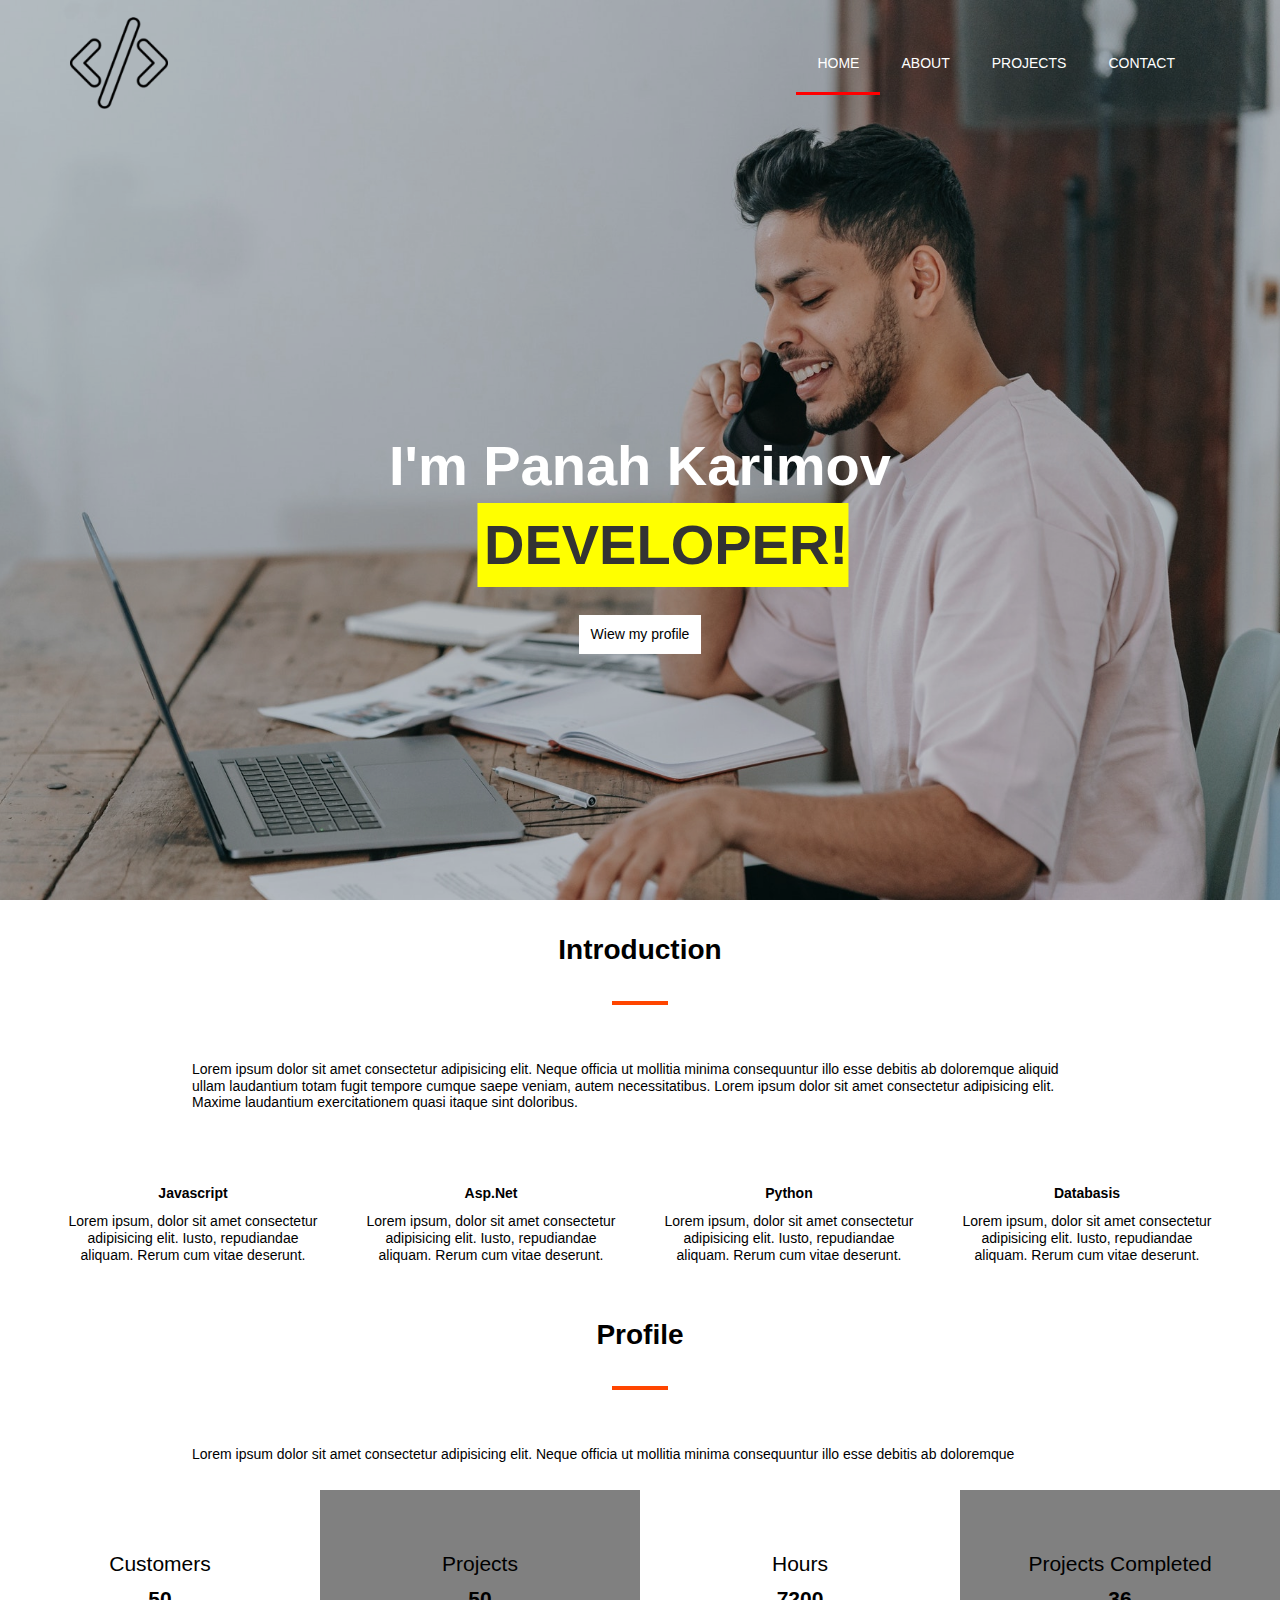
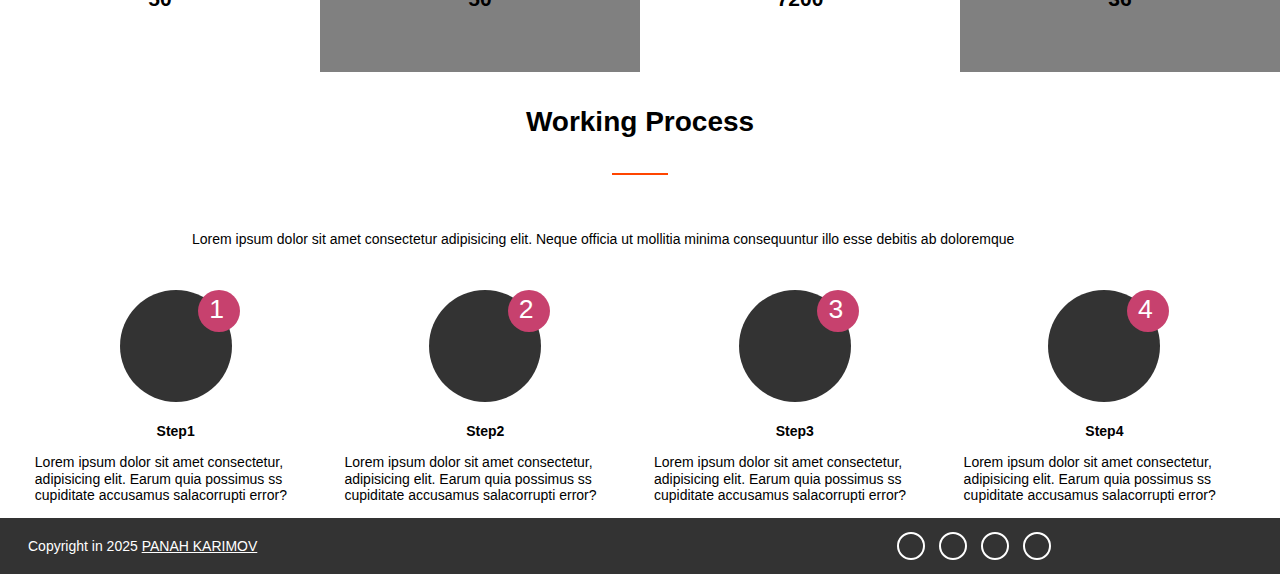
<file: index.html>
<!DOCTYPE html>
<html lang="en">

<head>
    <link rel="stylesheet" href="https://cdnjs.cloudflare.com/ajax/libs/font-awesome/6.1.1/css/all.min.css"
        integrity="sha512-KfkfwYDsLkIlwQp6LFnl8zNdLGxu9YAA1QvwINks4PhcElQSvqcyVLLD9aMhXd13uQjoXtEKNosOWaZqXgel0g=="
        crossorigin="anonymous" referrerpolicy="no-referrer" />
    <meta charset="UTF-8">
    <meta http-equiv="X-UA-Compatible" content="IE=edge">
    <meta name="viewport" content="width=device-width, initial-scale=1.0">
    <link rel="stylesheet" href="style.css">
    <title>Blog</title>
</head>

<body>
    <div class="mainphoto"></div>
    <nav class="mainnav">
        <div class="logo"><img src="img/logo.png" alt=""></div>
        <div class="menu">
            <ul>
                <li><a class="a1" href="index.html">HOME</a></li>
                <li><a href="about.html">ABOUT</a></li>
                <li><a href="projects.html">PROJECTS</a></li>
                <li><a href="contact.html">CONTACT</a></li>
            </ul>
        </div>
    </nav>
    <header class="maintittles">
        <div class="tittle1">
            <h1>I'm Panah Karimov</h1>
        </div>
        <div class="tittle2">
            <h1>Developer!</h1>
        </div>
        <div class="button"><a href="">Wiew my profile</a></div>
    </header>
    <main>
        <div class="intro">
            <div class="tittle3">
                <h1>Introduction</h1>
            </div>
            <div class="line"></div>
            <div class="line"></div>
            <div class="tittle4">Lorem ipsum dolor sit amet consectetur adipisicing elit. Neque officia ut mollitia
                minima consequuntur illo esse debitis ab doloremque aliquid ullam laudantium totam fugit tempore cumque
                saepe veniam, autem necessitatibus. Lorem ipsum dolor sit amet consectetur adipisicing elit. Maxime
                laudantium exercitationem quasi itaque sint doloribus.</div>
        </div>

        <div class="iconbar">
            <div class="java">
                <div class="icon1"><i class="fa-brands fa-js"></i></div>
                <div class="tittle5">
                    <p><b>Javascript</b></p>
                    <p> Lorem ipsum, dolor sit amet consectetur adipisicing elit. Iusto, repudiandae aliquam. Rerum cum
                        vitae deserunt.</p>
                </div>
            </div>

            <div class="java">
                <div class="icon1"><i class="fa-solid fa-code-branch"></i></div>
                <div class="tittle5">
                    <p><b>Asp.Net</b></p>
                    <p> Lorem ipsum, dolor sit amet consectetur adipisicing elit. Iusto, repudiandae aliquam. Rerum cum
                        vitae deserunt.</p>
                </div>
            </div>

            <div class="java">
                <div class="icon1"><i class="fa-brands fa-python"></i></div>
                <div class="tittle5">
                    <p><b>Python</b></p>
                    <p> Lorem ipsum, dolor sit amet consectetur adipisicing elit. Iusto, repudiandae aliquam. Rerum cum
                        vitae deserunt.</p>
                </div>
            </div>

            <div class="java">
                <div class="icon1"><i class="fa-solid fa-code"></i></div>
                <div class="tittle5">
                    <p><b>Databasis</b></p>
                    <p> Lorem ipsum, dolor sit amet consectetur adipisicing elit. Iusto, repudiandae aliquam. Rerum cum
                        vitae deserunt.</p>
                </div>
            </div>
        </div>

        <div class="intro">
            <div class="tittle3">
                <h1>Profile</h1>
            </div>
            <div class="line"></div>
            <div class="line"></div>
            <div class="tittle4">Lorem ipsum dolor sit amet consectetur adipisicing elit. Neque officia ut mollitia
                minima consequuntur illo esse debitis ab doloremque
            </div>
        </div>

        <div class="iconbar2">
            <div class="custom">
                <div class="icon2"><i class="fa-solid fa-users"></i></div>
                <div class="tittle6">
                    <p>Customers</p>
                    <p><b>50</b></p>
                </div>
            </div>
            <div class="projects">
                <div class="icon2"><i class="fa-solid fa-award"></i></div>
                <div class="tittle6">
                    <p>Projects</p>
                    <p><b>50</b></p>
                </div>
            </div>
            <div class="custom">
                <div class="icon2"><i class="fa-solid fa-hourglass-start"></i></div>
                <div class="tittle6">
                    <p>Hours</p>
                    <p><b>7200</b></p>
                </div>
            </div>
            <div class="projects">
                <div class="icon2"><i class="fa-solid fa-code-merge"></i></div>
                <div class="tittle6">
                    <p>Projects Completed</p>
                    <p><b>36</b></p>
                </div>
            </div>
        </div>

        <div class="intro">
            <div class="tittle3">
                <h1>Working Process</h1>
            </div>
            <div class="line"></div>
            <div class="tittle4">Lorem ipsum dolor sit amet consectetur adipisicing elit. Neque officia ut mollitia
                minima consequuntur illo esse debitis ab doloremque
            </div>
        </div>

        <div class="iconbar3">
            <div class="step1">
                <div class="icon">
                    <a href=""><i class="fa-solid fa-desktop"></i></a>
                    <div class="reqem"><a href="">1</a></div>
                </div>
                <div class="tittle7"><b>Step1</b></div>
                <div class="tittle8">
                    Lorem ipsum dolor sit amet consectetur, adipisicing elit. Earum quia possimus ss cupiditate accusamus salacorrupti error?
                </div>
            </div>
            
            <div class="step1">
                <div class="icon">
                    <a href=""><i class="fa-solid fa-eye"></i></a>
                    <div class="reqem"><a href="">2</a></div>
                </div>
                <div class="tittle7"><b>Step2</b></div>
                <div class="tittle8">
                    Lorem ipsum dolor sit amet consectetur, adipisicing elit. Earum quia possimus ss cupiditate accusamus salacorrupti error?
                </div>
            </div>

            <div class="step1">
                <div class="icon">
                    <a href=""><i class="fa-brands fa-pagelines"></i></a>
                    <div class="reqem"><a href="">3</a></div>
                </div>
                <div class="tittle7"><b>Step3</b></div>
                <div class="tittle8">
                    Lorem ipsum dolor sit amet consectetur, adipisicing elit. Earum quia possimus ss cupiditate accusamus salacorrupti error?
                </div>
            </div>

            <div class="step1">
                <div class="icon">
                    <a href=""><i class="fa-solid fa-file"></i></a>
                    <div class="reqem"><a href="">4</a></div>
                </div>
                <div class="tittle7"><b>Step4</b></div>
                <div class="tittle8">
                    Lorem ipsum dolor sit amet consectetur, adipisicing elit. Earum quia possimus ss cupiditate accusamus salacorrupti error?
                </div>
            </div>
        </div>
    </main>

    <footer>
        
            <div class="tittle9">Copyright in 2025 <a href="">PANAH KARIMOV</a></div>
            <div class="iconbar3">
                <div class="icon4"><a href=""><i class="fa-brands fa-instagram"></i></a></div>
                <div class="icon4"><a href=""><i class="fa-brands fa-facebook-f"></i></a></div>
                <div class="icon4"><a href=""><i class="fa-brands fa-whatsapp"></i></a></div>
                <div class="icon4"><a href=""><i class="fa-brands fa-twitter"></i></a></div>
            </div>
        
    </footer>
</body>

</html>
</file>
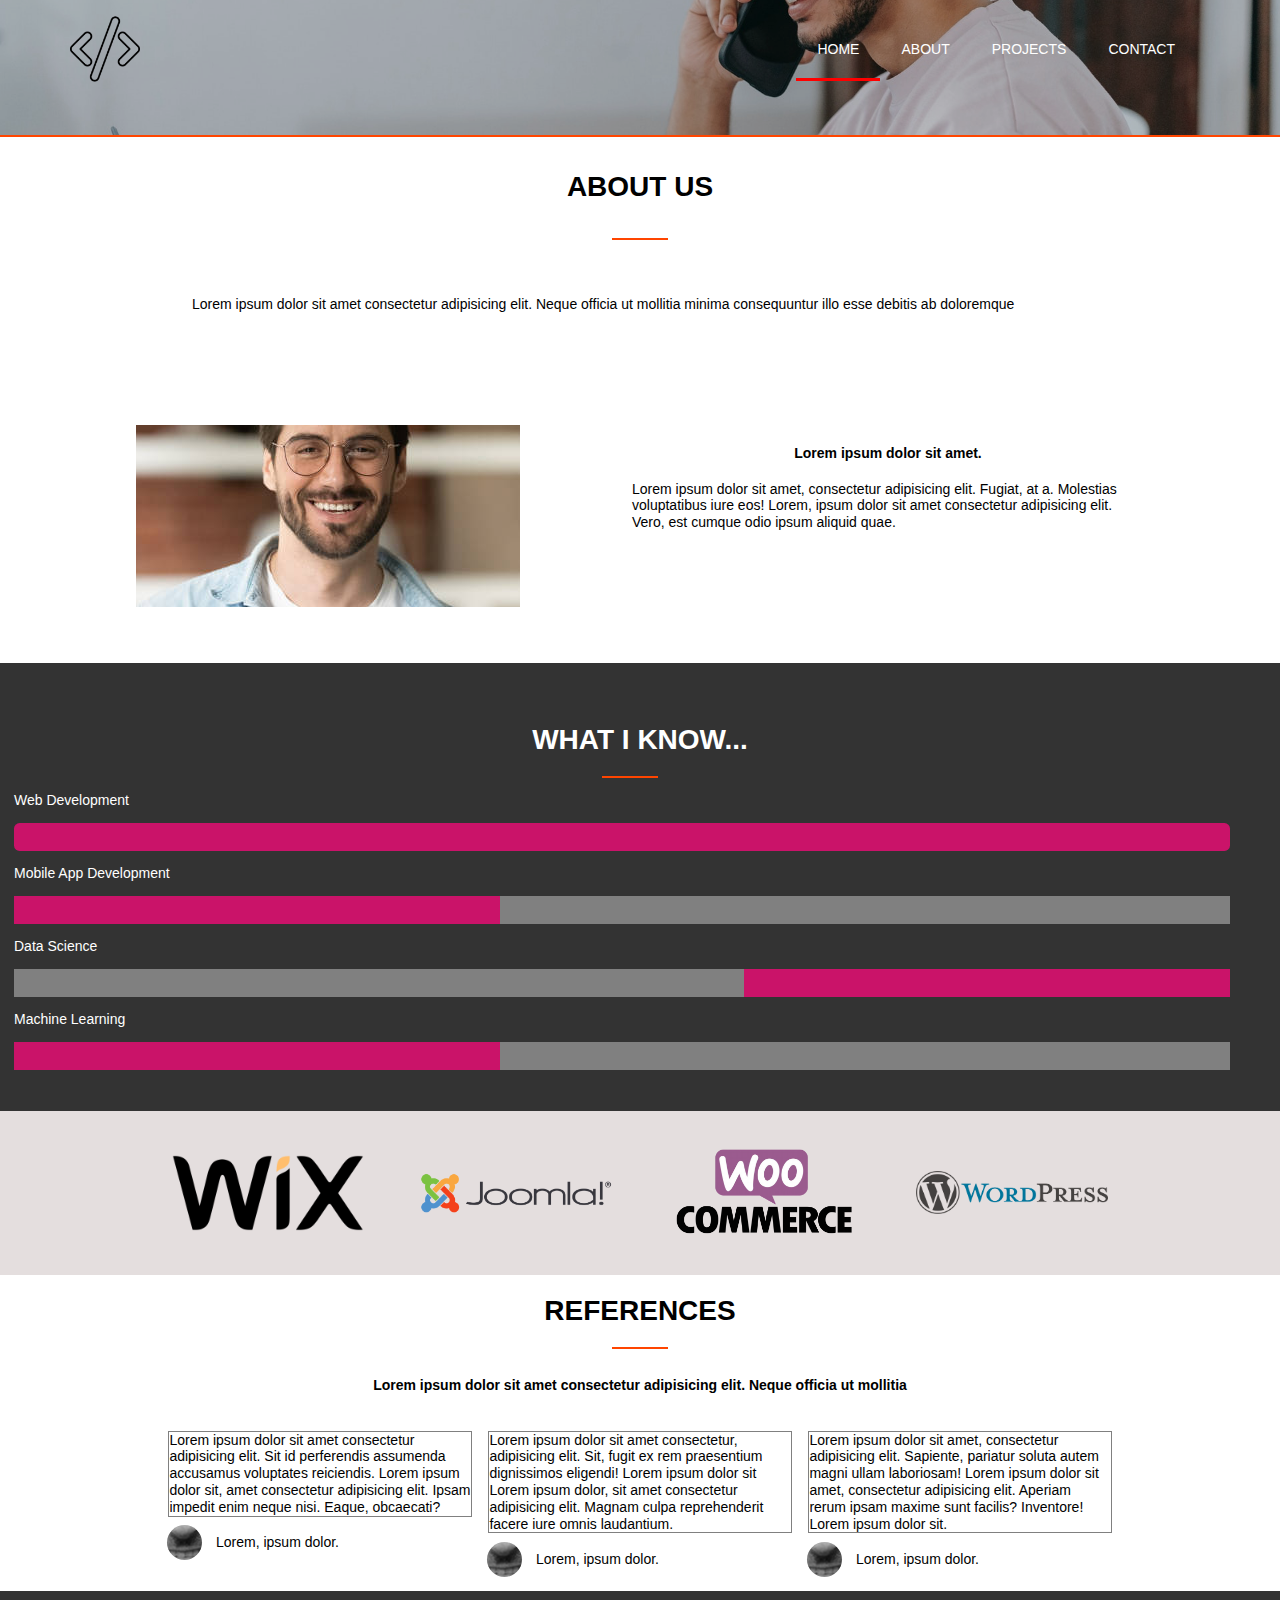
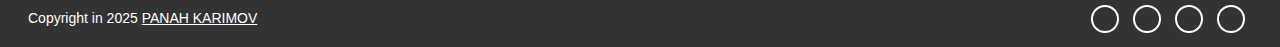
<file: about.html>
<!DOCTYPE html>
<html lang="en">

<head>
    <link rel="stylesheet" href="https://cdnjs.cloudflare.com/ajax/libs/font-awesome/6.1.1/css/all.min.css" integrity="sha512-KfkfwYDsLkIlwQp6LFnl8zNdLGxu9YAA1QvwINks4PhcElQSvqcyVLLD9aMhXd13uQjoXtEKNosOWaZqXgel0g==" crossorigin="anonymous" referrerpolicy="no-referrer" />
    <meta charset="UTF-8">
    <meta http-equiv="X-UA-Compatible" content="IE=edge">
    <meta name="viewport" content="width=device-width, initial-scale=1.0">
    <link rel="stylesheet" href="about.css">
    <title>Document</title>
</head>

<body>

    <div class="mainphoto"></div>
    <nav class="mainnav">
        <div class="logo"><img src="img/logo.png" alt=""></div>
        <div class="menu">
            <ul>
                <li><a class="a1" href="index.html">HOME</a></li>
                <li><a href="">ABOUT</a></li>
                <li><a href="projects.html">PROJECTS</a></li>
                <li><a href="contact.html">CONTACT</a></li>
            </ul>
        </div>
    </nav>
    <header>
        <div class="about">
            <div class="tittle1">
                <h1>ABOUT US</h1>
            </div>
            <div class="line"></div>
            <div class="tittle2">Lorem ipsum dolor sit amet consectetur adipisicing elit. Neque officia ut mollitia
                minima consequuntur illo esse debitis ab doloremque
            </div>
        </div>
        <div class="bar1">
            <div class="photo"></div>
            <div class="tittle3">
                <p><b>Lorem ipsum dolor sit amet.</b></p>
                Lorem ipsum dolor sit amet, consectetur adipisicing elit. Fugiat, at a. Molestias voluptatibus iure eos!
                Lorem, ipsum dolor sit amet consectetur adipisicing elit. Vero, est cumque odio ipsum aliquid quae.
            </div>
        </div>
    </header>
    <main>
        <div class="bar2">
            <h1>WHAT I KNOW...</h1>
            <div class="line"></div>
            <div class="line1">
                <p>Web Development</p>
                <div class="inline1"></div>
            </div>
            <div class="line1">
                <p>Mobile App Development</p>
                <div class="inline2">
                    <div class="l1"></div>
                    <div class="l2"></div>
                </div>
            </div>
            <div class="line1">
                <p>Data Science</p>
                <div class="inline2">
                    <div class="l2"></div>
                    <div class="l1"></div>
                </div>
            </div>
            <div class="line1">
                <p>Machine Learning</p>
                <div class="inline2">
                    <div class="l1"></div>
                    <div class="l2"></div>
                </div>
            </div>
        </div>
        <div class="bar3">
            <div class="photo1"><img src="img/wix.png" alt=""></div>
            <div class="photo1"><img src="img/joomla.png" alt=""></div>
            <div class="photo1"><img src="img/woocommerce.png" alt=""></div>
            <div class="photo1"><img src="img/wordpress.png" alt=""></div>
        </div>

        <div class="references">
            <div class="tittle4">
                <h1>REFERENCES</h1>
            </div>
            <div class="line"></div>
            <div class="tittle5">
                <b>Lorem ipsum dolor sit amet consectetur adipisicing elit. Neque officia ut mollitia </b>
            </div>
        </div>

        <div class="bar4">
            <div class="inbar1">
                <div class="tittle6">
                    Lorem ipsum dolor sit amet consectetur adipisicing elit. Sit id perferendis assumenda accusamus
                    voluptates reiciendis. Lorem ipsum dolor sit, amet consectetur adipisicing elit. Ipsam impedit enim
                    neque nisi. Eaque, obcaecati?
                </div>
                <div class="profilephoto">
                    <div class="photo2"></div>
                    <div class="tittle7">Lorem, ipsum dolor.</div>
                </div>
            </div>
            <div class="inbar1">
                <div class="tittle6">Lorem ipsum dolor sit amet consectetur, adipisicing elit. Sit, fugit ex rem
                    praesentium dignissimos eligendi! Lorem ipsum dolor sit Lorem ipsum dolor, sit amet consectetur
                    adipisicing elit. Magnam culpa reprehenderit facere iure omnis laudantium.

                </div>
                <div class="profilephoto">
                    <div class="photo2"></div>
                    <div class="tittle7">Lorem, ipsum dolor.</div>
                </div>
            </div>
            <div class="inbar1">
                <div class="tittle6">
                    Lorem ipsum dolor sit amet, consectetur adipisicing elit. Sapiente, pariatur soluta autem magni
                    ullam laboriosam! Lorem ipsum dolor sit amet, consectetur adipisicing elit. Aperiam rerum ipsam
                    maxime sunt facilis? Inventore! Lorem ipsum dolor sit.
                </div>
                <div class="profilephoto">
                    <div class="photo2"></div>
                    <div class="tittle7">Lorem, ipsum dolor.</div>
                </div>
            </div>
        </div>
    </main>

    <footer>

        <div class="tittle9">Copyright in 2025 <a href="">PANAH KARIMOV</a></div>
        <div class="iconbar3">
            <div class="icon4"><a href=""><i class="fa-brands fa-instagram"></i></a></div>
            <div class="icon4"><a href=""><i class="fa-brands fa-facebook-f"></i></a></div>
            <div class="icon4"><a href=""><i class="fa-brands fa-whatsapp"></i></a></div>
            <div class="icon4"><a href=""><i class="fa-brands fa-twitter"></i></a></div>
        </div>

    </footer>
</body>

</html>
</file>
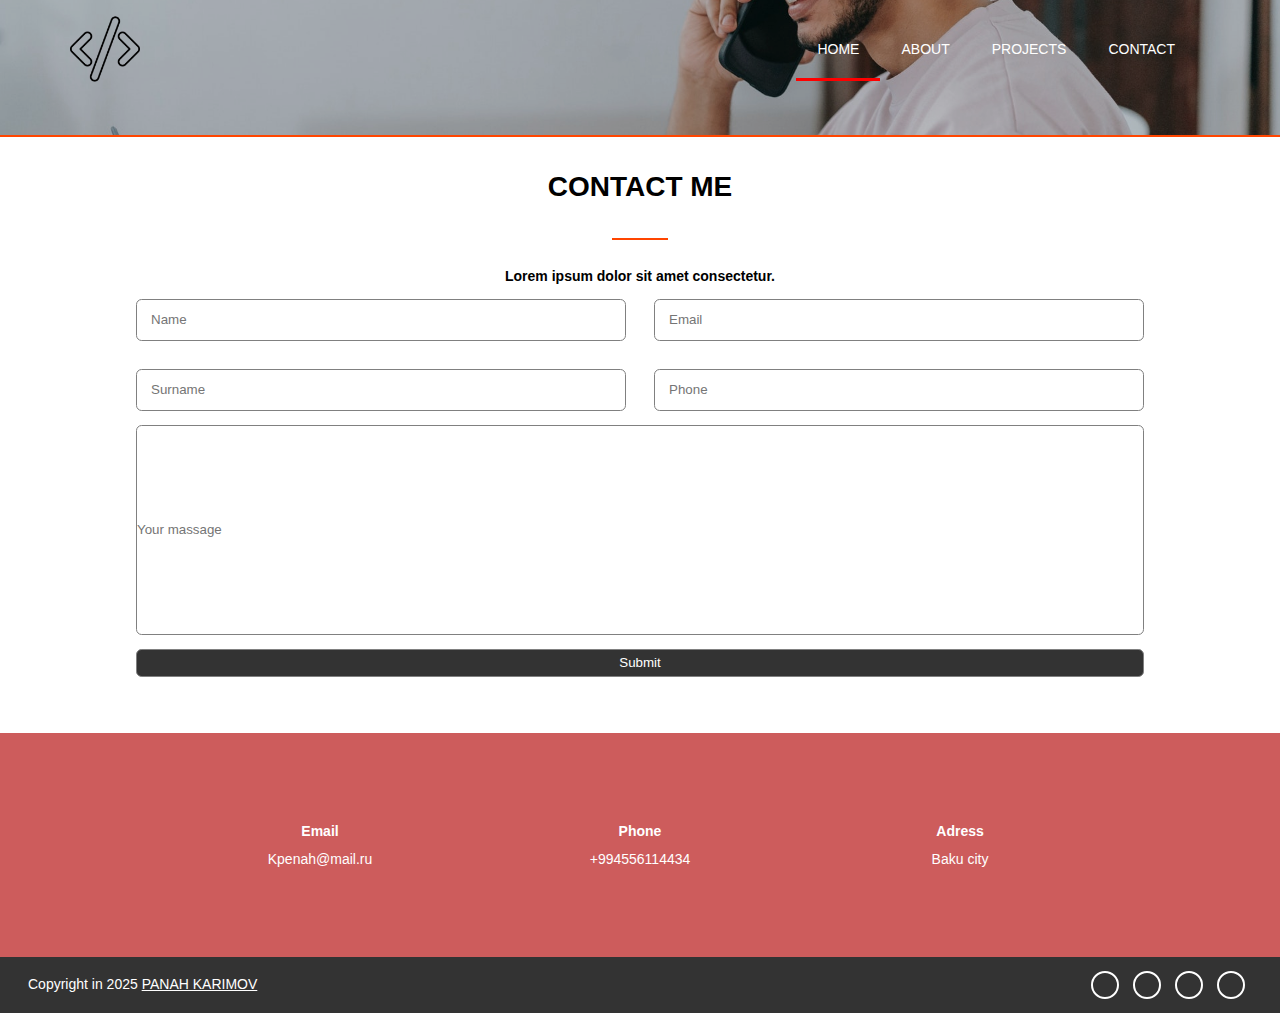
<file: contact.html>
<!DOCTYPE html>
<html lang="en">

<head>
    <link rel="stylesheet" href="https://cdnjs.cloudflare.com/ajax/libs/font-awesome/6.1.1/css/all.min.css"
        integrity="sha512-KfkfwYDsLkIlwQp6LFnl8zNdLGxu9YAA1QvwINks4PhcElQSvqcyVLLD9aMhXd13uQjoXtEKNosOWaZqXgel0g=="
        crossorigin="anonymous" referrerpolicy="no-referrer" />
    <meta charset="UTF-8">
    <meta http-equiv="X-UA-Compatible" content="IE=edge">
    <meta name="viewport" content="width=device-width, initial-scale=1.0">
    <link rel="stylesheet" href="contact.css">
    <title>contact</title>
</head>

<body>
    <div class="mainphoto"></div>
    <nav class="mainnav">
        <div class="logo"><img src="img/logo.png" alt=""></div>
        <div class="menu">
            <ul>
                <li><a class="a1" href="index.html">HOME</a></li>
                <li><a href="about.html">ABOUT</a></li>
                <li><a href="projects.html">PROJECTS</a></li>
                <li><a href="contact.html">CONTACT</a></li>
            </ul>
        </div>
    </nav>

    <header>
        <div class="about">
            <div class="tittle1">
                <h1>CONTACT ME</h1>
            </div>
            <div class="line"></div>
            <div class="tittle2">
                <b>Lorem ipsum dolor sit amet consectetur.</b>
            </div>
        </div>
    </header>

    <main>
        <form action="">

        <div class="bar1">
            <input type="text" placeholder="Name">
            <input type="text" placeholder="Email">
        </div>
        <div class="bar1">
            <input type="text" placeholder="Surname">
            <input type="text" placeholder="Phone">
        </div>
        <div class="bar2">
            <input type="text" placeholder="Your massage">
            <button value="Submit">Submit</button>
        </div>
       </form>

        <div class="contactbar">
            <div class="contact1">
                <i class="fa-solid fa-envelope"></i>
                <p><b>Email</b></p>
                <p>Kpenah@mail.ru</p>
            </div>
            <div class="contact1">
                <i class="fa-solid fa-phone"></i>
                <p><b>Phone</b></p>
                <p>+994556114434</p>
            </div>
            <div class="contact1">
                <i class="fa-solid fa-address-card"></i>
                <p><b>Adress</b></p>
                <p>Baku city</p>
            </div>
        </div>
    </form>
    </main>

    <footer>

        <div class="tittle9">Copyright in 2025 <a href="">PANAH KARIMOV</a></div>
        <div class="iconbar3">
            <div class="icon4"><a href=""><i class="fa-brands fa-instagram"></i></a></div>
            <div class="icon4"><a href=""><i class="fa-brands fa-facebook-f"></i></a></div>
            <div class="icon4"><a href=""><i class="fa-brands fa-whatsapp"></i></a></div>
            <div class="icon4"><a href=""><i class="fa-brands fa-twitter"></i></a></div>
        </div>

    </footer>
</body>

</html>
</file>
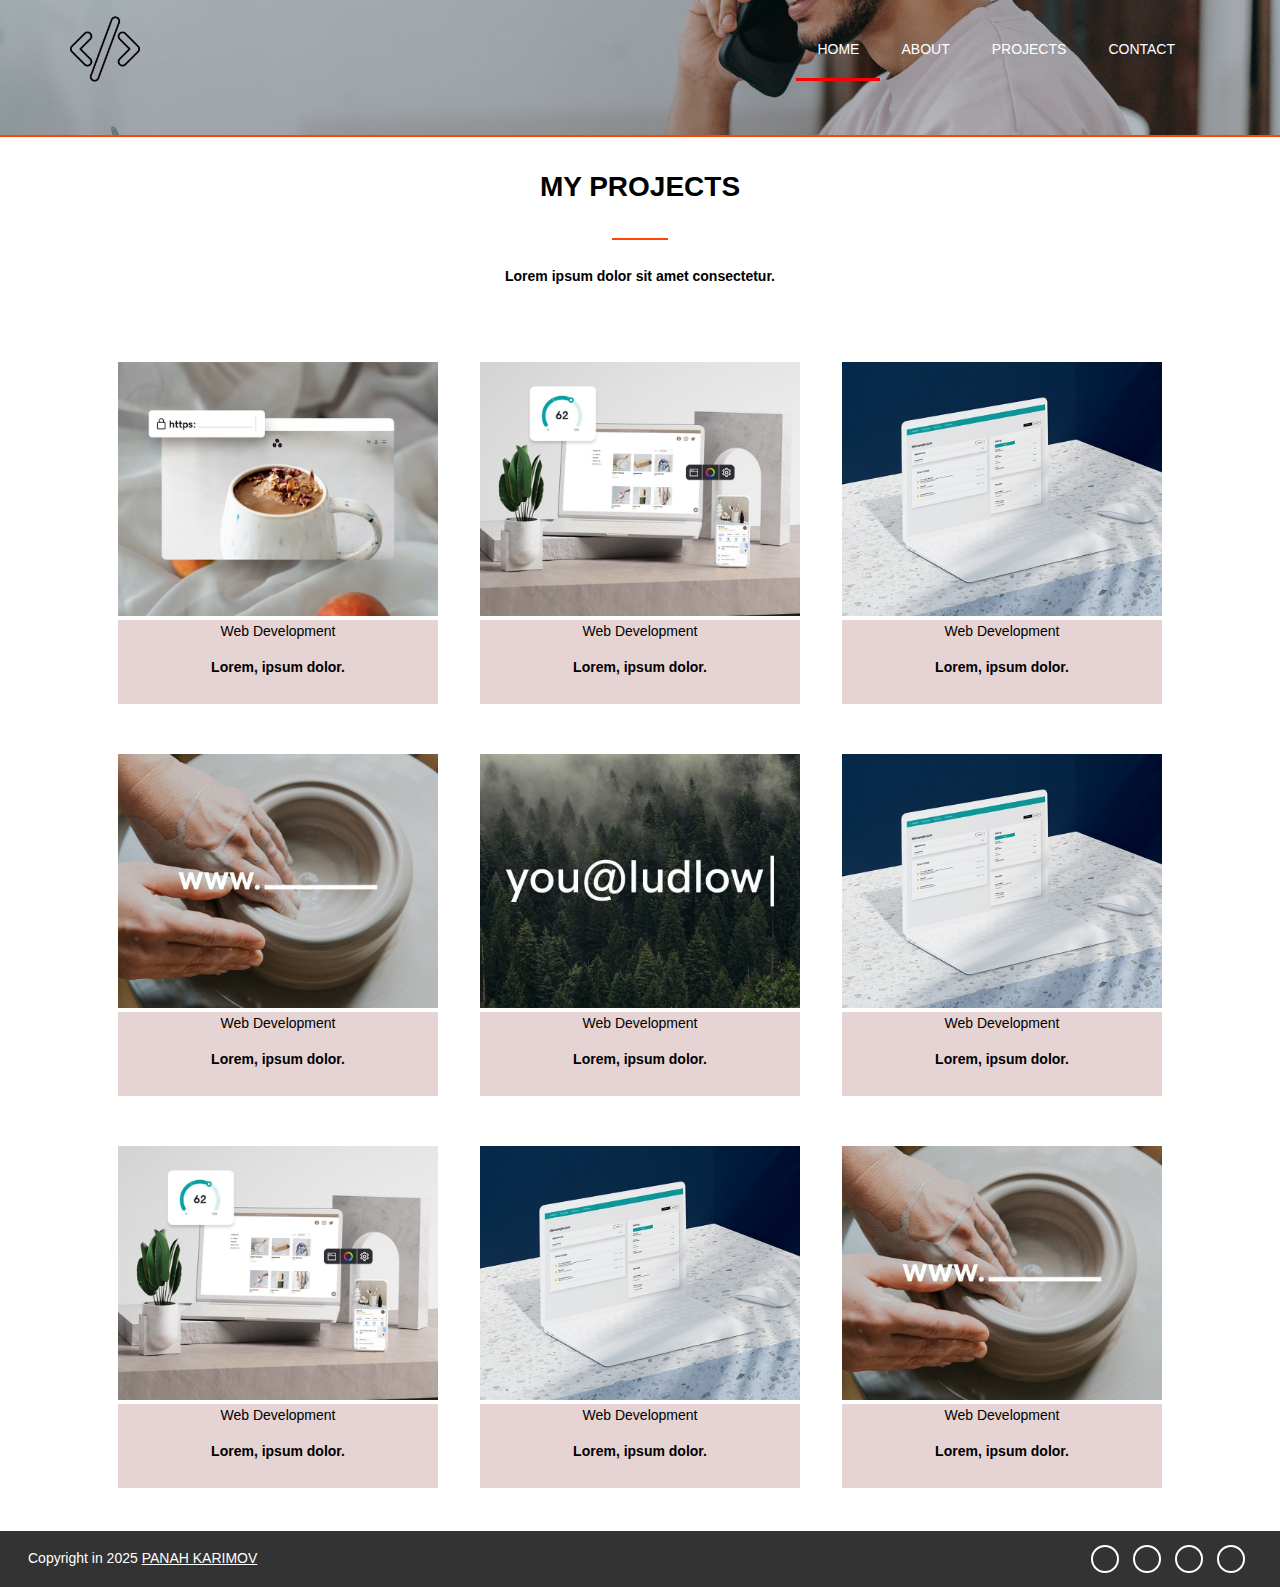
<file: projects.html>
<!DOCTYPE html>
<html lang="en">
<head>
    <link rel="stylesheet" href="https://cdnjs.cloudflare.com/ajax/libs/font-awesome/6.1.1/css/all.min.css" integrity="sha512-KfkfwYDsLkIlwQp6LFnl8zNdLGxu9YAA1QvwINks4PhcElQSvqcyVLLD9aMhXd13uQjoXtEKNosOWaZqXgel0g==" crossorigin="anonymous" referrerpolicy="no-referrer" />
    <meta charset="UTF-8">
    <meta http-equiv="X-UA-Compatible" content="IE=edge">
    <meta name="viewport" content="width=device-width, initial-scale=1.0">
    <title>Document</title>
    <link rel="stylesheet" href="projects.css">
</head>
<body>
    <div class="mainphoto"></div>
    <nav class="mainnav">
        <div class="logo"><img src="img/logo.png" alt=""></div>
        <div class="menu">
            <ul>
                <li><a class="a1" href="index.html">HOME</a></li>
                <li><a href="about.html">ABOUT</a></li>
                <li><a href="projects.html">PROJECTS</a></li>
                <li><a href="contact.html">CONTACT</a></li>
            </ul>
        </div>
    </nav>
    <header>
        <div class="about">
            <div class="tittle1">
                <h1>MY PROJECTS</h1>
            </div>
            <div class="line"></div>
            <div class="tittle2">
               <b>Lorem ipsum dolor sit amet consectetur.</b>               
            </div>
        </div>
    </header>
    <main>
        <div class="photobar">
            <div class="photo1" id="">
                <a href=""><img src="img/work-2.jpeg" alt=""></a>
                <div class="tittles">
                    <p>Web Development</p><br>
                    <p><b>Lorem, ipsum dolor.</b></p>
                </div>
            </div>
            <div class="photo1">
                <a href=""><img src="img/work-3.jpeg" alt=""></a>
                <div class="tittles">
                    <p>Web Development</p><br>
                    <p><b>Lorem, ipsum dolor.</b></p>
                </div>
            </div>
            <div class="photo1">
                <a href=""><img src="img/work-1.jpeg" alt=""></a>
                <div class="tittles">
                    <p>Web Development</p><br>
                    <p><b>Lorem, ipsum dolor.</b></p>
                </div>
            </div>
            <div class="photo1">
                <a href=""><img src="img/work-4.jpeg" alt=""></a>
                <div class="tittles">
                    <p>Web Development</p><br>
                    <p><b>Lorem, ipsum dolor.</b></p>
                </div>
            </div>
            <div class="photo1">
                <a href=""><img src="img/work-5.jpeg" alt=""></a>
                <div class="tittles">
                    <p>Web Development</p><br>
                    <p><b>Lorem, ipsum dolor.</b></p>
                </div>
            </div>
            <div class="photo1">
                <a href=""><img src="img/work-1.jpeg" alt=""></a>
                <div class="tittles">
                    <p>Web Development</p><br>
                    <p><b>Lorem, ipsum dolor.</b></p>
                </div>
            </div>
            <div class="photo1">
                <a href=""><img src="img/work-3.jpeg" alt=""></a>
                <div class="tittles">
                    <p>Web Development</p><br>
                    <p><b>Lorem, ipsum dolor.</b></p>
                </div>
            </div>
            <div class="photo1">
                <a href=""><img src="img/work-1.jpeg" alt=""></a>
                <div class="tittles">
                    <p>Web Development</p><br>
                    <p><b>Lorem, ipsum dolor.</b></p>
                </div>
            </div>
            <div class="photo1">
                <a href=""><img src="img/work-4.jpeg" alt=""></a>
                <div class="tittles">
                    <p>Web Development</p><br>
                    <p><b>Lorem, ipsum dolor.</b></p>
                </div>
            </div>
        </div>
    </main>

    <footer>

        <div class="tittle9">Copyright in 2025 <a href="">PANAH KARIMOV</a></div>
        <div class="iconbar3">
            <div class="icon4"><a href=""><i class="fa-brands fa-instagram"></i></a></div>
            <div class="icon4"><a href=""><i class="fa-brands fa-facebook-f"></i></a></div>
            <div class="icon4"><a href=""><i class="fa-brands fa-whatsapp"></i></a></div>
            <div class="icon4"><a href=""><i class="fa-brands fa-twitter"></i></a></div>
        </div>

    </footer>
    
</body>
</html>
</file>
<file: style.css>
* {
  margin: 0;
  padding: 0;
  -webkit-box-sizing: border-box;
          box-sizing: border-box;
  font-family: Verdana, Geneva, Tahoma, sans-serif;
}

html {
  font-size: 14px;
  line-height: 1.2rem;
}

img {
  width: 100%;
}

a {
  text-decoration: none;
  color: #fff;
}

ul {
  list-style: none;
  display: -webkit-box;
  display: -ms-flexbox;
  display: flex;
}

.mainphoto {
  background-image: url("img/bg.jpeg");
  background-repeat: no-repeat;
  background-position: center;
  background-size: cover;
  width: 100%;
  height: 100vh;
  position: relative;
  -webkit-filter: brightness(80%);
          filter: brightness(80%);
}

nav {
  width: 100%;
  position: absolute;
  z-index: 2;
  top: 0%;
  display: -webkit-box;
  display: -ms-flexbox;
  display: flex;
  -webkit-box-pack: justify;
      -ms-flex-pack: justify;
          justify-content: space-between;
  -webkit-box-align: center;
      -ms-flex-align: center;
          align-items: center;
}

nav .logo {
  width: 7rem;
  height: 7rem;
  margin: 1rem 0 0 5rem;
}

nav .menu {
  margin: 1rem 6rem 0 0;
}

nav .menu .a1 {
  border-bottom: solid 3px red;
}

nav .menu .a1:hover {
  border-bottom: solid 3px red;
}

nav .menu a {
  padding: 1.5rem;
}

nav .menu a:hover {
  border-bottom: solid 3px green;
}

header {
  position: absolute;
  z-index: 2;
  display: -webkit-box;
  display: -ms-flexbox;
  display: flex;
  -webkit-box-orient: vertical;
  -webkit-box-direction: normal;
      -ms-flex-direction: column;
          flex-direction: column;
  -webkit-box-align: center;
      -ms-flex-align: center;
          align-items: center;
  -webkit-box-pack: center;
      -ms-flex-pack: center;
          justify-content: center;
  top: 40%;
  left: 50%;
  -webkit-transform: translate(-50%, 50%);
          transform: translate(-50%, 50%);
}

header h1 {
  color: white;
  font-size: 4rem;
}

header .tittle2 {
  color: #333;
  text-transform: uppercase;
  white-space: nowrap;
  overflow: hidden;
  width: 550px;
  font-size: 3rem;
  font-weight: 100;
  line-height: 1.5;
}

header .tittle2 h1 {
  -webkit-transform: translate(-50%, 50%);
          transform: translate(-50%, 50%);
  margin-left: 5%;
  position: absolute;
  z-index: 2;
  background-color: yellow;
  color: #333;
  display: block;
  font-weight: 900;
  overflow: hidden;
  position: absolute;
  padding-left: 0.5rem;
  top: 0.2rem;
  left: 270px;
  -webkit-animation: openclose 3s ease-in-out infinite;
          animation: openclose 3s ease-in-out infinite;
}

@-webkit-keyframes openclose {
  10% {
    width: 42px;
  }
  20% {
    width: 84px;
  }
  30% {
    width: 126px;
  }
  40% {
    width: 168px;
  }
  50% {
    width: 210px;
  }
  60% {
    width: 252px;
  }
  70% {
    width: 294px;
  }
  80% {
    width: 336px;
  }
  90% {
    width: 378px;
  }
  100% {
    width: 420px;
  }
}

@keyframes openclose {
  10% {
    width: 42px;
  }
  20% {
    width: 84px;
  }
  30% {
    width: 126px;
  }
  40% {
    width: 168px;
  }
  50% {
    width: 210px;
  }
  60% {
    width: 252px;
  }
  70% {
    width: 294px;
  }
  80% {
    width: 336px;
  }
  90% {
    width: 378px;
  }
  100% {
    width: 420px;
  }
}

header .button {
  background-color: #fff;
  padding: 0.8rem;
  margin-top: 4rem;
  cursor: pointer;
  margin-top: 10rem;
}

header .button a {
  color: black;
}

main .intro {
  display: -webkit-box;
  display: -ms-flexbox;
  display: flex;
  -webkit-box-orient: vertical;
  -webkit-box-direction: normal;
      -ms-flex-direction: column;
          flex-direction: column;
  -webkit-box-align: center;
      -ms-flex-align: center;
          align-items: center;
}

main .intro .tittle3 {
  margin: 3rem;
}

main .intro .line {
  width: 4rem;
  border: solid 1px orangered;
}

main .intro .tittle4 {
  width: 70%;
  margin-top: 4rem;
}

main .iconbar {
  width: 100%;
  display: -webkit-box;
  display: -ms-flexbox;
  display: flex;
  -webkit-box-pack: center;
      -ms-flex-pack: center;
          justify-content: center;
  -ms-flex-wrap: wrap;
      flex-wrap: wrap;
  margin-top: 3rem;
}

main .iconbar .java {
  width: 20%;
  display: -webkit-box;
  display: -ms-flexbox;
  display: flex;
  -webkit-box-orient: vertical;
  -webkit-box-direction: normal;
      -ms-flex-direction: column;
          flex-direction: column;
  -webkit-box-align: center;
      -ms-flex-align: center;
          align-items: center;
  margin: 1.5rem;
}

main .iconbar .java p {
  margin-top: 0.8rem;
  text-align: center;
}

main .iconbar .java .icon1 {
  text-align: center;
  font-size: 4rem;
  color: darkorange;
}

.iconbar2 {
  width: 100%;
  display: -webkit-box;
  display: -ms-flexbox;
  display: flex;
  -ms-flex-wrap: wrap;
      flex-wrap: wrap;
  margin-top: 2rem;
}

.iconbar2 .custom, .iconbar2 .projects {
  width: 25%;
  height: 13rem;
  display: -webkit-box;
  display: -ms-flexbox;
  display: flex;
  -webkit-box-orient: vertical;
  -webkit-box-direction: normal;
      -ms-flex-direction: column;
          flex-direction: column;
  -webkit-box-align: center;
      -ms-flex-align: center;
          align-items: center;
  -webkit-box-pack: center;
      -ms-flex-pack: center;
          justify-content: center;
}

.iconbar2 .custom .icon2, .iconbar2 .projects .icon2 {
  font-size: 4rem;
}

.iconbar2 .custom p, .iconbar2 .projects p {
  font-size: 1.5rem;
  text-align: center;
  line-height: 2.5rem;
}

.iconbar2 .projects {
  background-color: grey;
}

.iconbar3 {
  width: 100%;
  display: -webkit-box;
  display: -ms-flexbox;
  display: flex;
  -ms-flex-wrap: wrap;
      flex-wrap: wrap;
  -webkit-box-pack: center;
      -ms-flex-pack: center;
          justify-content: center;
  margin-top: 2rem;
}

.iconbar3 .step1 {
  width: 22%;
  display: -webkit-box;
  display: -ms-flexbox;
  display: flex;
  -webkit-box-orient: vertical;
  -webkit-box-direction: normal;
      -ms-flex-direction: column;
          flex-direction: column;
  -webkit-box-align: center;
      -ms-flex-align: center;
          align-items: center;
  margin: 1rem;
}

.iconbar3 .step1 .icon {
  width: 8rem;
  height: 8rem;
  border-radius: 50%;
  position: relative;
  font-size: 3rem;
  background-color: #333;
  color: #fff;
  -webkit-transition: all 0.6s;
  transition: all 0.6s;
}

.iconbar3 .step1 .icon:hover {
  background-color: #c7416e;
}

.iconbar3 .step1 .icon i {
  padding: 2.2rem;
}

.iconbar3 .step1 .icon .reqem {
  color: white;
  font-size: 1.9rem;
  position: absolute;
  width: 3rem;
  padding: 0.8rem;
  height: 3rem;
  border-radius: 50%;
  background-color: #c7416e;
  top: 0%;
  left: 70%;
  cursor: pointer;
  -webkit-transition: all 0.7s;
  transition: all 0.7s;
}

.iconbar3 .step1 .icon .reqem:hover {
  background-color: #333;
}

.iconbar3 .step1 .tittle7 {
  margin-top: 1.5rem;
}

.iconbar3 .step1 .tittle8 {
  margin-top: 1rem;
}

footer {
  width: 100%;
  background-color: #333;
  display: -webkit-box;
  display: -ms-flexbox;
  display: flex;
  -webkit-box-pack: justify;
      -ms-flex-pack: justify;
          justify-content: space-between;
  -webkit-box-align: center;
      -ms-flex-align: center;
          align-items: center;
  color: white;
  height: 4rem;
}

footer .tittle9 {
  width: 50%;
  margin: 2rem;
}

footer .tittle9 a {
  text-decoration: underline;
}

footer .iconbar3 {
  width: 50%;
  margin-top: -0.08rem;
}

footer .iconbar3 .icon4 {
  width: 2rem;
  height: 2rem;
  border-radius: 50%;
  border: solid 2px white;
  padding: 0.34rem;
  margin: 0.5rem;
}

footer .iconbar3 .icon4:hover {
  opacity: 0.5;
}

footer .iconbar3 .icon4 i {
  font-size: 1rem;
  color: white;
}

@media (max-width: 700px) {
  html {
    font-size: 7px;
  }
  .logo {
    width: 2rem;
    height: 2rem;
    margin: 0.5rem 0 0 5rem;
  }
}
/*# sourceMappingURL=style.css.map */
</file>
<file: about.css>
* {
  margin: 0;
  padding: 0;
  -webkit-box-sizing: border-box;
          box-sizing: border-box;
  font-family: Verdana, Geneva, Tahoma, sans-serif;
}

html {
  font-size: 14px;
  line-height: 1.2rem;
}

img {
  width: 100%;
}

a {
  text-decoration: none;
  color: #fff;
}

ul {
  list-style: none;
  display: -webkit-box;
  display: -ms-flexbox;
  display: flex;
}

.mainphoto {
  background-image: url("img/bg.jpeg");
  background-repeat: no-repeat;
  background-position: center;
  background-size: cover;
  width: 100%;
  height: 15vh;
  position: relative;
  -webkit-filter: brightness(80%);
          filter: brightness(80%);
}

nav {
  width: 100%;
  position: absolute;
  z-index: 2;
  top: 0%;
  display: -webkit-box;
  display: -ms-flexbox;
  display: flex;
  -webkit-box-pack: justify;
      -ms-flex-pack: justify;
          justify-content: space-between;
  -webkit-box-align: center;
      -ms-flex-align: center;
          align-items: center;
}

nav .logo {
  width: 5rem;
  height: 5rem;
  margin: 1rem 0 0 5rem;
}

nav .menu {
  margin: 1rem 6rem 0 0;
}

nav .menu .a1 {
  border-bottom: solid 3px red;
}

nav .menu .a1:hover {
  border-bottom: solid 3px red;
}

nav .menu a {
  padding: 1.5rem;
}

nav .menu a:hover {
  border-bottom: solid 3px green;
}

header .about {
  display: -webkit-box;
  display: -ms-flexbox;
  display: flex;
  -webkit-box-orient: vertical;
  -webkit-box-direction: normal;
      -ms-flex-direction: column;
          flex-direction: column;
  -webkit-box-align: center;
      -ms-flex-align: center;
          align-items: center;
  border-top: solid 2px orangered;
}

header .about .tittle1 {
  margin: 3rem;
}

header .about .line {
  width: 4rem;
  border: solid 1px orangered;
}

header .about .tittle2 {
  width: 70%;
  margin-top: 4rem;
}

header .bar1 {
  display: -webkit-box;
  display: -ms-flexbox;
  display: flex;
  width: 100%;
  -webkit-box-pack: center;
      -ms-flex-pack: center;
          justify-content: center;
  margin-top: 4rem;
}

header .bar1 .photo {
  background: url(img/about.jpeg) center;
  width: 30%;
  height: 13rem;
  margin: 4rem;
}

header .bar1 .tittle3 {
  width: 40%;
  margin: 4rem;
}

header .bar1 .tittle3 p {
  text-align: center;
  line-height: 4rem;
}

main .bar2 {
  background-color: #333;
  width: 100%;
  height: 32rem;
  display: -webkit-box;
  display: -ms-flexbox;
  display: flex;
  -webkit-box-orient: vertical;
  -webkit-box-direction: normal;
      -ms-flex-direction: column;
          flex-direction: column;
  -webkit-box-pack: center;
      -ms-flex-pack: center;
          justify-content: center;
}

main .bar2 h1 {
  color: #fff;
  text-align: center;
  margin: 2rem;
}

main .bar2 .line {
  width: 4rem;
  border: solid 1px orangered;
  margin-left: 47%;
}

main .bar2 .line1 {
  display: -webkit-box;
  display: -ms-flexbox;
  display: flex;
  -webkit-box-orient: vertical;
  -webkit-box-direction: normal;
      -ms-flex-direction: column;
          flex-direction: column;
}

main .bar2 .line1 p {
  color: white;
  margin: 1rem;
}

main .bar2 .line1 .inline1 {
  width: 95%;
  height: 2rem;
  border-radius: 0.4rem;
  background-color: #ca1369;
  margin-left: 1rem;
}

main .bar2 .line1 .inline2 {
  display: -webkit-box;
  display: -ms-flexbox;
  display: flex;
  width: 95%;
  height: 2rem;
  border-radius: 0.4rem;
  margin-left: 1rem;
}

main .bar2 .line1 .inline2 .l1 {
  width: 40%;
  height: 2rem;
  background-color: #ca1369;
}

main .bar2 .line1 .inline2 .l2 {
  width: 60%;
  height: 2rem;
  background-color: grey;
}

main .bar3 {
  display: -webkit-box;
  display: -ms-flexbox;
  display: flex;
  width: 100%;
  -webkit-box-pack: center;
      -ms-flex-pack: center;
          justify-content: center;
  background-color: #e4dede;
}

main .bar3 .photo1 {
  display: -webkit-box;
  display: -ms-flexbox;
  display: flex;
  -webkit-box-align: center;
      -ms-flex-align: center;
          align-items: center;
  width: 15%;
  margin: 2rem;
}

main .references {
  display: -webkit-box;
  display: -ms-flexbox;
  display: flex;
  -webkit-box-orient: vertical;
  -webkit-box-direction: normal;
      -ms-flex-direction: column;
          flex-direction: column;
  -webkit-box-align: center;
      -ms-flex-align: center;
          align-items: center;
  margin-top: 2rem;
}

main .references .line {
  width: 4rem;
  border: solid 1px orangered;
  margin-top: 2rem;
}

main .references .tittle5 {
  margin-top: 2rem;
}

main .bar4 {
  display: -webkit-box;
  display: -ms-flexbox;
  display: flex;
  -webkit-box-pack: center;
      -ms-flex-pack: center;
          justify-content: center;
  -ms-flex-wrap: wrap;
      flex-wrap: wrap;
  margin-top: 2rem;
}

main .bar4 .inbar1 {
  display: -webkit-box;
  display: -ms-flexbox;
  display: flex;
  -webkit-box-orient: vertical;
  -webkit-box-direction: normal;
      -ms-flex-direction: column;
          flex-direction: column;
  -webkit-box-align: center;
      -ms-flex-align: center;
          align-items: center;
  width: 25%;
}

main .bar4 .inbar1 .tittle6 {
  border: solid 1px grey;
  margin: 0.6rem;
}

main .bar4 .inbar1 .profilephoto {
  display: -webkit-box;
  display: -ms-flexbox;
  display: flex;
  -webkit-box-align: center;
      -ms-flex-align: center;
          align-items: center;
  width: 100%;
}

main .bar4 .inbar1 .profilephoto .photo2 {
  width: 2.5rem;
  height: 2.5rem;
  border-radius: 50%;
  background: url(img/user-1.jpeg) center;
  margin: 0 1rem 0 0.5rem;
}

footer {
  width: 100%;
  background-color: #333;
  display: -webkit-box;
  display: -ms-flexbox;
  display: flex;
  -webkit-box-pack: justify;
      -ms-flex-pack: justify;
          justify-content: space-between;
  -webkit-box-align: center;
      -ms-flex-align: center;
          align-items: center;
  color: white;
  height: 4rem;
  margin-top: 1rem;
}

footer .tittle9 {
  width: 50%;
  margin: 2rem;
}

footer .tittle9 a {
  text-decoration: underline;
}

footer .iconbar3 {
  display: -webkit-box;
  display: -ms-flexbox;
  display: flex;
  width: 50%;
  -webkit-box-pack: end;
      -ms-flex-pack: end;
          justify-content: end;
  margin-right: 2rem;
}

footer .iconbar3 .icon4 {
  width: 2rem;
  height: 2rem;
  border-radius: 50%;
  border: solid 2px white;
  padding: 0.34rem;
  margin: 0.5rem;
}

footer .iconbar3 .icon4:hover {
  opacity: 0.5;
}

footer .iconbar3 .icon4 i {
  font-size: 1rem;
  color: white;
}

@media (max-width: 700px) {
  html {
    font-size: 7px;
  }
  .logo {
    width: 2rem;
    height: 2rem;
    margin: 0.5rem 0 0 5rem;
  }
}
/*# sourceMappingURL=about.css.map */
</file>
<file: contact.css>
* {
  margin: 0;
  padding: 0;
  -webkit-box-sizing: border-box;
          box-sizing: border-box;
  font-family: Verdana, Geneva, Tahoma, sans-serif;
}

html {
  font-size: 14px;
  line-height: 1.2rem;
}

img {
  width: 100%;
}

a {
  text-decoration: none;
  color: #fff;
}

ul {
  list-style: none;
  display: -webkit-box;
  display: -ms-flexbox;
  display: flex;
}

.mainphoto {
  background-image: url("img/bg.jpeg");
  background-repeat: no-repeat;
  background-position: center;
  background-size: cover;
  width: 100%;
  height: 15vh;
  position: relative;
  -webkit-filter: brightness(80%);
          filter: brightness(80%);
}

nav {
  width: 100%;
  position: absolute;
  z-index: 2;
  top: 0%;
  display: -webkit-box;
  display: -ms-flexbox;
  display: flex;
  -webkit-box-pack: justify;
      -ms-flex-pack: justify;
          justify-content: space-between;
  -webkit-box-align: center;
      -ms-flex-align: center;
          align-items: center;
}

nav .logo {
  width: 5rem;
  height: 5rem;
  margin: 1rem 0 0 5rem;
}

nav .menu {
  margin: 1rem 6rem 0 0;
}

nav .menu .a1 {
  border-bottom: solid 3px red;
}

nav .menu .a1:hover {
  border-bottom: solid 3px red;
}

nav .menu a {
  padding: 1.5rem;
}

nav .menu a:hover {
  border-bottom: solid 3px green;
}

header .about {
  display: -webkit-box;
  display: -ms-flexbox;
  display: flex;
  -webkit-box-orient: vertical;
  -webkit-box-direction: normal;
      -ms-flex-direction: column;
          flex-direction: column;
  -webkit-box-align: center;
      -ms-flex-align: center;
          align-items: center;
  border-top: solid 2px orangered;
}

header .about .tittle1 {
  margin: 3rem;
}

header .about .line {
  width: 4rem;
  border: solid 1px orangered;
}

header .about .tittle2 {
  width: 70%;
  margin-top: 2rem;
  text-align: center;
}

main .bar1 {
  width: 100%;
  display: -webkit-box;
  display: -ms-flexbox;
  display: flex;
  -webkit-box-pack: center;
      -ms-flex-pack: center;
          justify-content: center;
}

main .bar1 input {
  width: 35rem;
  height: 3rem;
  border: solid 1px grey;
  border-radius: 0.4rem;
  color: grey;
  padding-left: 1rem;
  margin: 1rem;
}

main .bar2 {
  width: 100%;
  display: -webkit-box;
  display: -ms-flexbox;
  display: flex;
  -webkit-box-orient: vertical;
  -webkit-box-direction: normal;
      -ms-flex-direction: column;
          flex-direction: column;
  -webkit-box-align: center;
      -ms-flex-align: center;
          align-items: center;
}

main .bar2 input {
  width: 72rem;
  height: 15rem;
  padding-bottom: -10rem;
  border-radius: 0.4rem;
  border: solid 1px grey;
}

main .bar2 button {
  width: 72rem;
  height: 2rem;
  background-color: #333;
  color: white;
  border-radius: 0.4rem;
  border: solid 1px grey;
  margin-top: 1rem;
  cursor: pointer;
}

main .contactbar {
  width: 100%;
  height: 16rem;
  display: -webkit-box;
  display: -ms-flexbox;
  display: flex;
  -webkit-box-pack: center;
      -ms-flex-pack: center;
          justify-content: center;
  -webkit-box-align: center;
      -ms-flex-align: center;
          align-items: center;
  margin-top: 4rem;
  background-color: indianred;
}

main .contactbar .contact1 {
  width: 25%;
  display: -webkit-box;
  display: -ms-flexbox;
  display: flex;
  -webkit-box-orient: vertical;
  -webkit-box-direction: normal;
      -ms-flex-direction: column;
          flex-direction: column;
  -webkit-box-align: center;
      -ms-flex-align: center;
          align-items: center;
}

main .contactbar .contact1 i {
  color: white;
  text-align: center;
  font-size: 4rem;
}

main .contactbar .contact1 p {
  color: white;
  text-align: center;
  line-height: 2rem;
}

footer {
  width: 100%;
  background-color: #333;
  display: -webkit-box;
  display: -ms-flexbox;
  display: flex;
  -webkit-box-pack: justify;
      -ms-flex-pack: justify;
          justify-content: space-between;
  -webkit-box-align: center;
      -ms-flex-align: center;
          align-items: center;
  color: white;
  height: 4rem;
}

footer .tittle9 {
  width: 50%;
  margin: 2rem;
}

footer .tittle9 a {
  text-decoration: underline;
}

footer .iconbar3 {
  display: -webkit-box;
  display: -ms-flexbox;
  display: flex;
  width: 50%;
  -webkit-box-pack: end;
      -ms-flex-pack: end;
          justify-content: end;
  margin-right: 2rem;
}

footer .iconbar3 .icon4 {
  width: 2rem;
  height: 2rem;
  border-radius: 50%;
  border: solid 2px white;
  padding: 0.34rem;
  margin: 0.5rem;
}

footer .iconbar3 .icon4:hover {
  opacity: 0.5;
}

footer .iconbar3 .icon4 i {
  font-size: 1rem;
  color: white;
}

@media (max-width: 700px) {
  html {
    font-size: 7px;
  }
  .logo {
    width: 2rem;
    height: 2rem;
    margin: 0.5rem 0 0 5rem;
  }
}
/*# sourceMappingURL=contact.css.map */
</file>
<file: projects.css>
* {
  margin: 0;
  padding: 0;
  -webkit-box-sizing: border-box;
          box-sizing: border-box;
  font-family: Verdana, Geneva, Tahoma, sans-serif;
}

html {
  font-size: 14px;
  line-height: 1.2rem;
}

img {
  width: 100%;
}

a {
  text-decoration: none;
  color: #fff;
}

ul {
  list-style: none;
  display: -webkit-box;
  display: -ms-flexbox;
  display: flex;
}

.mainphoto {
  background-image: url("img/bg.jpeg");
  background-repeat: no-repeat;
  background-position: center;
  background-size: cover;
  width: 100%;
  height: 15vh;
  position: relative;
  -webkit-filter: brightness(80%);
          filter: brightness(80%);
}

nav {
  width: 100%;
  position: absolute;
  z-index: 2;
  top: 0%;
  display: -webkit-box;
  display: -ms-flexbox;
  display: flex;
  -webkit-box-pack: justify;
      -ms-flex-pack: justify;
          justify-content: space-between;
  -webkit-box-align: center;
      -ms-flex-align: center;
          align-items: center;
}

nav .logo {
  width: 5rem;
  height: 5rem;
  margin: 1rem 0 0 5rem;
}

nav .menu {
  margin: 1rem 6rem 0 0;
}

nav .menu .a1 {
  border-bottom: solid 3px red;
}

nav .menu .a1:hover {
  border-bottom: solid 3px red;
}

nav .menu a {
  padding: 1.5rem;
}

nav .menu a:hover {
  border-bottom: solid 3px green;
}

header .about {
  display: -webkit-box;
  display: -ms-flexbox;
  display: flex;
  -webkit-box-orient: vertical;
  -webkit-box-direction: normal;
      -ms-flex-direction: column;
          flex-direction: column;
  -webkit-box-align: center;
      -ms-flex-align: center;
          align-items: center;
  border-top: solid 2px orangered;
}

header .about .tittle1 {
  margin: 3rem;
}

header .about .line {
  width: 4rem;
  border: solid 1px orangered;
}

header .about .tittle2 {
  width: 70%;
  margin-top: 2rem;
  text-align: center;
}

main .photobar {
  display: -webkit-box;
  display: -ms-flexbox;
  display: flex;
  -ms-flex-wrap: wrap;
      flex-wrap: wrap;
  -webkit-box-pack: center;
      -ms-flex-pack: center;
          justify-content: center;
  width: 100%;
  margin-top: 4rem;
}

main .photobar .photo1 {
  display: -webkit-box;
  display: -ms-flexbox;
  display: flex;
  -webkit-box-orient: vertical;
  -webkit-box-direction: normal;
      -ms-flex-direction: column;
          flex-direction: column;
  -webkit-box-align: center;
      -ms-flex-align: center;
          align-items: center;
  width: 25%;
  height: 25rem;
  margin: 1.5rem;
  position: relative;
  overflow: hidden;
}

main .photobar .photo1::after {
  content: "";
  width: 100%;
  height: 100%;
  background-color: red;
  position: absolute;
  opacity: 0.7;
  top: 0;
  -webkit-transform: translateX(-100%) translateY(-140%) rotate(45deg);
          transform: translateX(-100%) translateY(-140%) rotate(45deg);
  -webkit-transition: all 1s;
  transition: all 1s;
}

main .photobar .photo1:hover::after {
  -webkit-transform: translateX(-55%) translateY(-72%) rotate(45deg);
          transform: translateX(-55%) translateY(-72%) rotate(45deg);
}

main .photobar .tittles {
  background-color: #e6d3d3;
  width: 100%;
  height: 6rem;
}

main .photobar .tittles p {
  margin-top: 0.2rem;
  text-align: center;
}

footer {
  width: 100%;
  background-color: #333;
  display: -webkit-box;
  display: -ms-flexbox;
  display: flex;
  -webkit-box-pack: justify;
      -ms-flex-pack: justify;
          justify-content: space-between;
  -webkit-box-align: center;
      -ms-flex-align: center;
          align-items: center;
  color: white;
  height: 4rem;
  margin-top: 1rem;
}

footer .tittle9 {
  width: 50%;
  margin: 2rem;
}

footer .tittle9 a {
  text-decoration: underline;
}

footer .iconbar3 {
  display: -webkit-box;
  display: -ms-flexbox;
  display: flex;
  width: 50%;
  -webkit-box-pack: end;
      -ms-flex-pack: end;
          justify-content: end;
  margin-right: 2rem;
}

footer .iconbar3 .icon4 {
  width: 2rem;
  height: 2rem;
  border-radius: 50%;
  border: solid 2px white;
  padding: 0.34rem;
  margin: 0.5rem;
}

footer .iconbar3 .icon4:hover {
  opacity: 0.5;
}

footer .iconbar3 .icon4 i {
  font-size: 1rem;
  color: white;
}

@media (max-width: 700px) {
  html {
    font-size: 7px;
  }
  .logo {
    width: 2rem;
    height: 2rem;
    margin: 0.5rem 0 0 5rem;
  }
}
/*# sourceMappingURL=projects.css.map */
</file>
